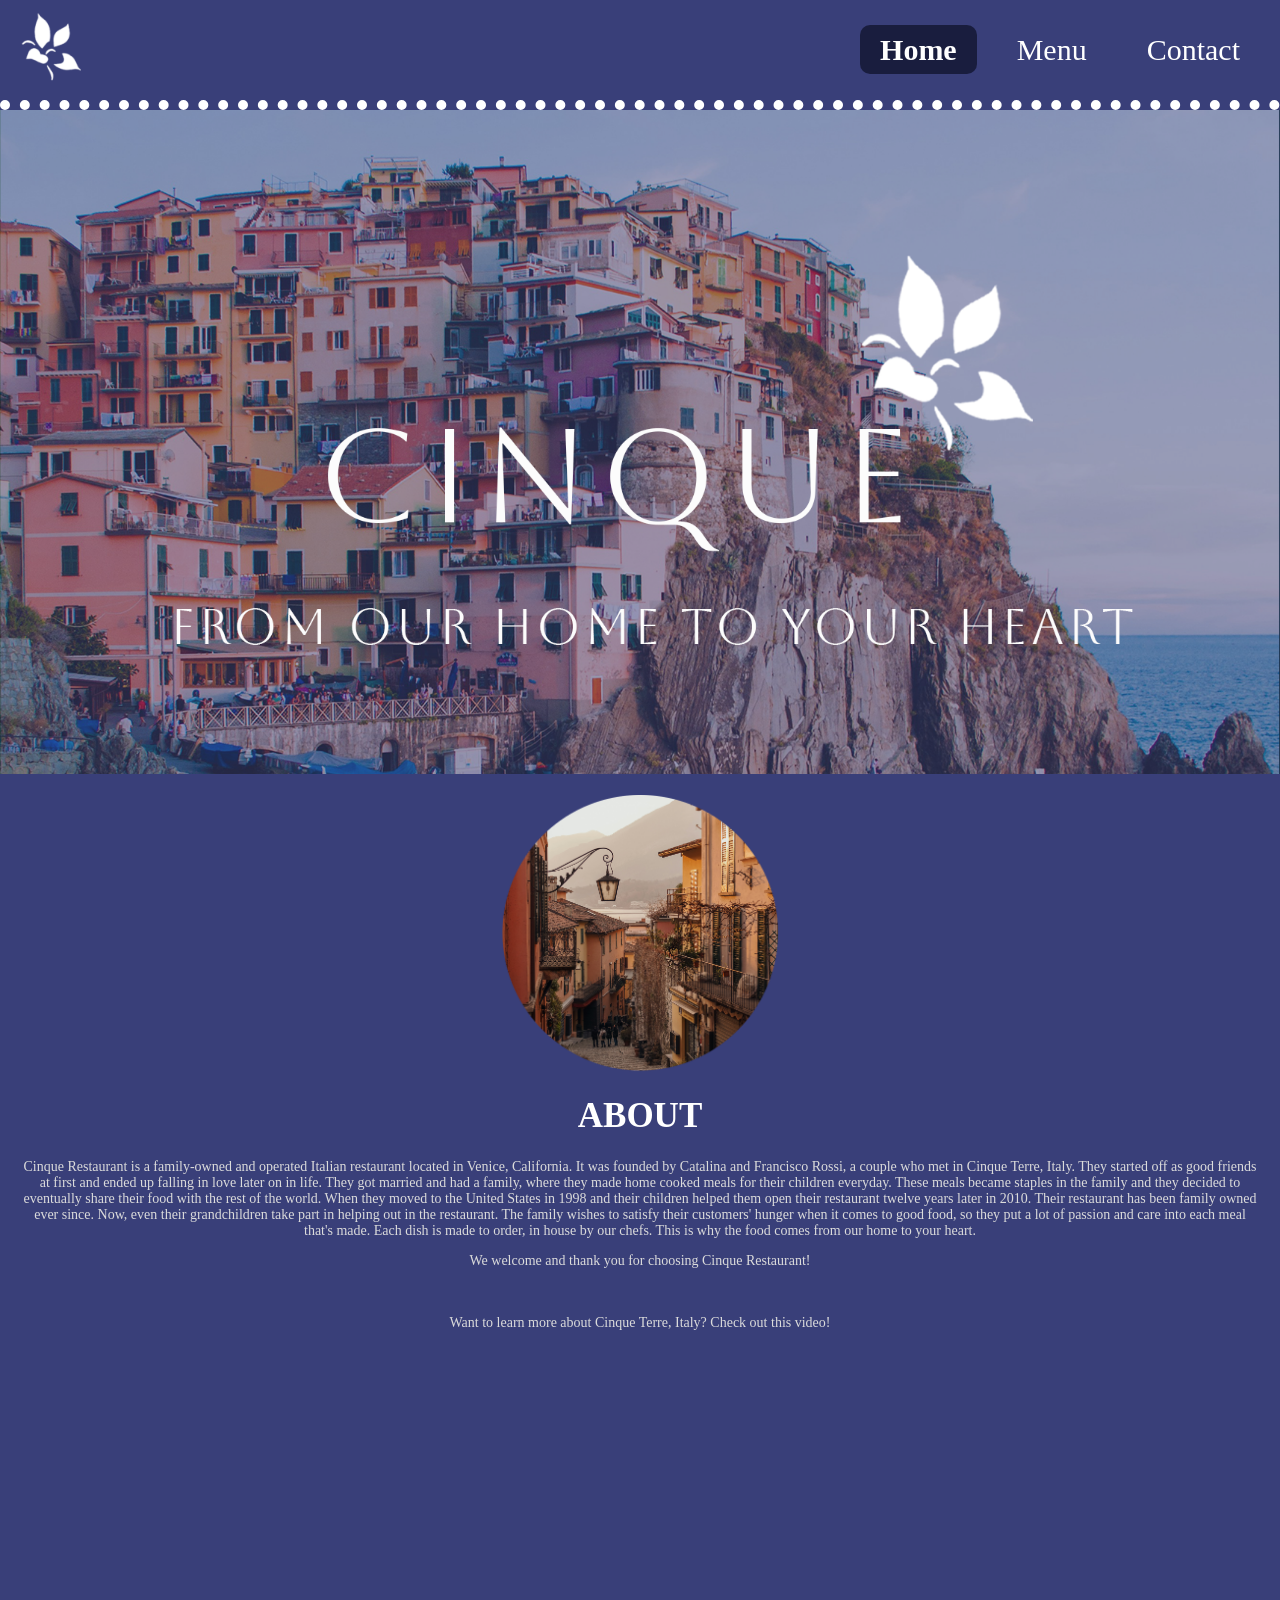
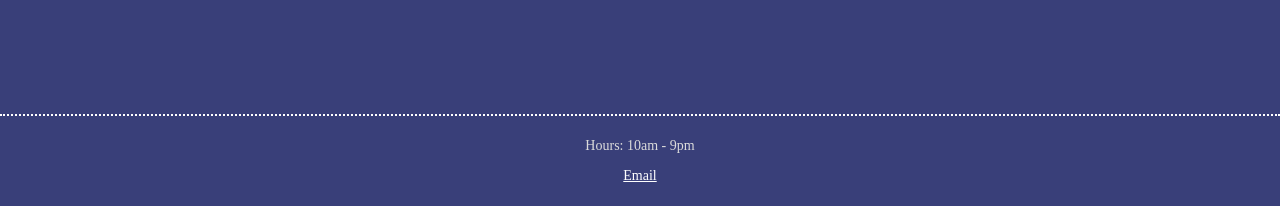
<file: index.html>
<!DOCTYPE html>
<html lang="en">
<head>
    <meta charset="UTF-8">
    <meta name="viewport" content="width=device-width, initial-scale=1.0">
    <title>Index</title>
    <link rel="stylesheet" href="style.css">
</head>
<body>
    <header>
    <div class="navigation">
<div class="logo">
     <img src="logo.png" height="100" width="100" alt="Cinque Logo"> </div>
<nav>
    <ul class="nav-list">
        <li><a href="index.html" class="active">Home</a></li>
        <li><a href="menu.html">Menu</a></li>
        <li><a href="contact.html">Contact</a></li>
    </ul>
</nav>
</div>
</header>
<main>
    <img src="heroimage2.png" alt="Hero Image for Restaurant">  
 <br>
 <div class="image-container1">
    <img src="town.png" height="288.5px" width="284.5px" alt="Italian Town">
    </div>
    <h1> ABOUT </h1>
<p>Cinque Restaurant is a family-owned and operated Italian restaurant located in Venice, California. It was founded by Catalina and Francisco Rossi, a couple who met in Cinque Terre, Italy. They started off as good friends at first and ended up falling in love later on in life. They got married and had a family, where they made home cooked meals for their children everyday. These meals became staples in the family and they decided to eventually share their food with the rest of the world. When they moved to the United States in 1998 and their children helped them open their restaurant twelve years later in 2010. Their restaurant has been family owned ever since. Now, even their grandchildren take part in helping out in the restaurant. The family wishes to satisfy their customers' hunger when it comes to good food, so they put a lot of passion and care into each meal that's made. Each dish is made to order, in house by our chefs. This is why the food comes from our home to your heart. </p>
   <p> We welcome and thank you for choosing Cinque Restaurant!</p>
<br>
<p> Want to learn more about Cinque Terre, Italy? Check out this video! </p>
<br>
<iframe width="560" height="315" src="https://www.youtube.com/embed/WP316ABiTt0?si=PbpfcLDxOePG7zho" title="YouTube video player" frameborder="0" allow="accelerometer; autoplay; clipboard-write; encrypted-media; gyroscope; picture-in-picture; web-share" referrerpolicy="strict-origin-when-cross-origin" allowfullscreen></iframe>
 <br>
 <br>
  <script src="script.js"></script>
 </main>
<div class="footer">
 <footer>
    <div class="footer-list">
 <p> Hours: 10am - 9pm </p>
  <p> <a href="mailto:cinquerest@gmail.com" style="color: white;">Email</a> </p>
 </footer>
 </div>
</body>
</file>
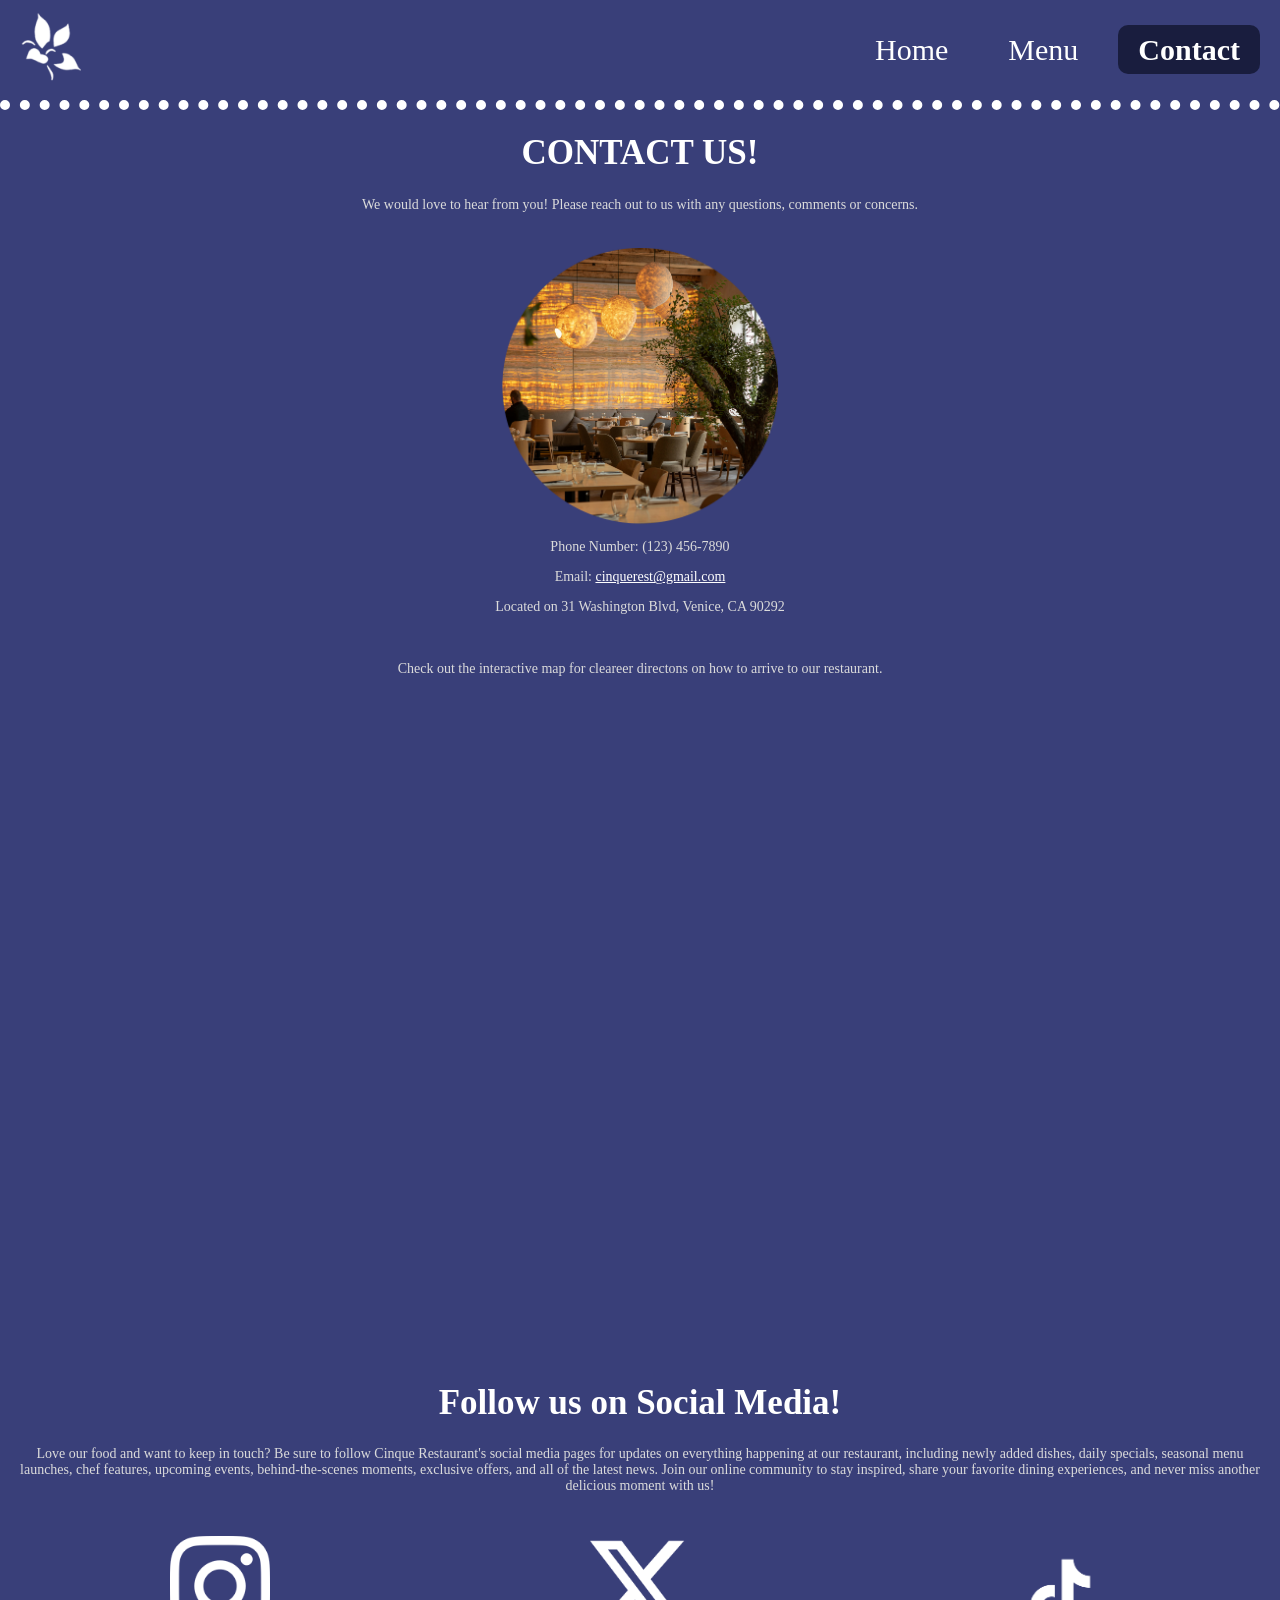
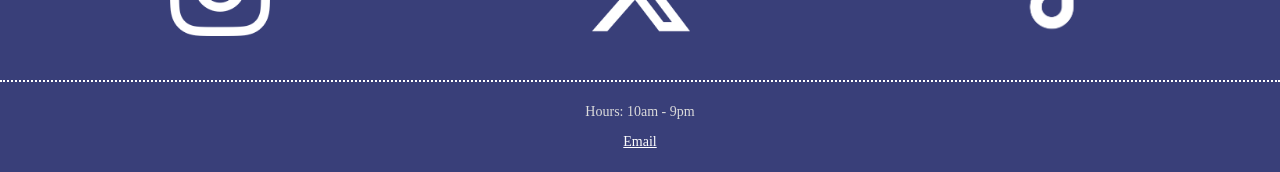
<file: contact.html>
<!DOCTYPE html>
<html lang="en">
<head>
    <meta charset="UTF-8">
    <meta name="viewport" content="width=device-width, initial-scale=1.0">
    <title>Contact</title>
    <link rel="stylesheet" href="style.css">
</head>
<body>
    <header>
    <div class="navigation">
        
<div class="logo">
     <img src="logo.png" height="100" width="100" alt="Cinque Logo"> </div>
<nav>
    <ul class="nav-list">
        <li><a href="index.html">Home</a></li>
        <li><a href="menu.html">Menu</a></li>
        <li><a href="contact.html" class="active">Contact</a></li>
    </ul>
</nav>
</div>
</header>
<main>
<h1> CONTACT US! </h1>
<p> We would love to hear from you! Please reach out to us with any questions, comments or concerns. </p>
<br>
 <div class="image-container1">
    <img src="rest.png" height="288.5px" width="284.5px" alt="Restaurant interior">
    </div>
<p> Phone Number: (123) 456-7890</p>
<p> Email: <a href="mailto:cinquerest@gmail.com" style="color: white;">cinquerest@gmail.com</a></p>
<P> Located on 31 Washington Blvd, Venice, CA 90292 </P>
<br>
<p> Check out the interactive map for cleareer directons on how to arrive to our restaurant. 
    <br>
</p>
<iframe src="https://www.google.com/maps/embed?pb=!1m18!1m12!1m3!1d3308.504609649748!2d-118.46857772497964!3d33.979570321565376!2m3!1f0!2f0!3f0!3m2!1i1024!2i768!4f13.1!3m3!1m2!1s0x80c2baa2fd677859%3A0xf7fa349147aac8b7!2s31%20Washington%20Blvd%2C%20Venice%2C%20CA%2090292!5e0!3m2!1sen!2sus!4v1793677083003!5m2!1sen!2sus" width="600" height="450" style="border:0;" allowfullscreen="" loading="lazy" referrerpolicy="strict-origin-when-cross-origin"></iframe>
<iframe
    src="https://google.com"
    width="100%"
    height="200"
    style="border:0;"
    allowfullscreen=""
    loading="lazy"
    referrerpolicy="no-referrer-when-downgrade">
</iframe>
<br>
<h1> Follow us on Social Media!</h1>
<p> Love our food and want to keep in touch? Be sure to follow Cinque Restaurant's social media pages for updates on everything happening at our restaurant, including newly added dishes, daily specials, seasonal menu launches, chef features, upcoming events, behind-the-scenes moments, exclusive offers, and all of the latest news. Join our online community to stay inspired, share your favorite dining experiences, and never miss another delicious moment with us! </p>
<Br>
<div class="social-container">
<a href="https://www.instagram.com"> <img src="insta.png" height="50" width="100" alt="instagram logo"> </a>
 <a href="https://x.com"> <img src="x.png" height="50" width="100" alt="x logo"> </a>
 <a href="https://tiktok.com"> <img src="tiktok.png" height="50" width="100" alt="tiktok logo"> </a> 
    
 </div>
  <br>
 <script src="script.js"></script>
</main>
<div class="footer">
 <footer>
    <div class="footer-list">
 <p> Hours: 10am - 9pm </p>
  <p> <a href="mailto:cinquerest@gmail.com" style="color: white;">Email</a> </p>
 </footer>
 </div>
</body>
</file>
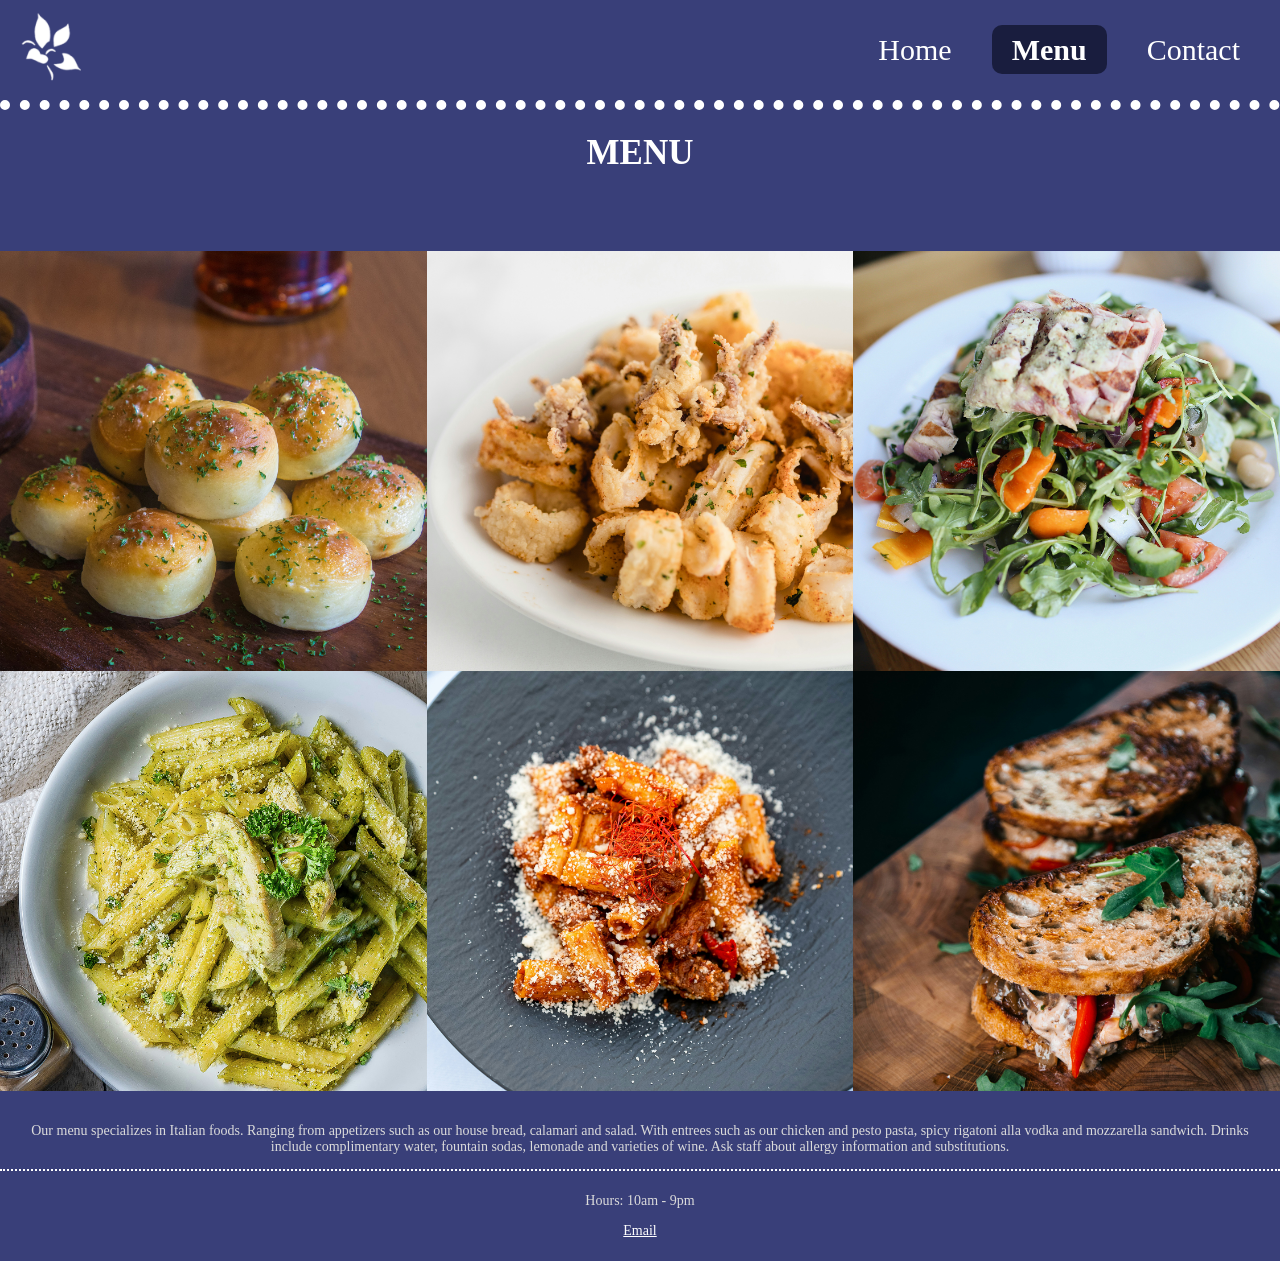
<file: menu.html>
<!DOCTYPE html>
<html lang="en">
<head>
    <meta charset="UTF-8">
    <meta name="viewport" content="width=device-width, initial-scale=1.0">
    <title>Menu</title>
    <link rel="stylesheet" href="style.css">
</head>
   
<body>
    <header>
    <div class="navigation">
        
<div class="logo">
     <img src="logo.png" height="100" width="100" alt="Cinque Logo"> </div>
<nav>
      <ul class="nav-list">
        <li><a href="index.html">Home</a></li>
        <li><a href="menu.html" class= "active" >Menu</a></li>
        <li><a href="contact.html">Contact</a></li>
</nav>
</div>
</header>
<h1> MENU </h1>
<br>
<br>
<br>
<main>


<div class="price-container">
  <div> <img src="gbprice.png" height="400" width="500" alt="Garlic Bread Price"> </div>
  <div> <img src="calamariprice.png" height="400" width="500" alt="Calamari Price"> </div>
  <div> <img src="saladprice.png" height="400" width="500" alt="Salad Price"> </div>
  <div> <img src="pestoprice.png" height="400" width="500" alt="Pesto Price"> </div>
  <div> <img src="rigatoniprice.png" height="400" width="500" alt="Rigatomi Price"> </div>
  <div> <img src="sandwhichprice.png" height="400" width="500" alt="Sancwhich Price"> </div>
    </ul>
    </div>
    <div class="menu-container">
  <div> <img src="bread.png" height="400" width="500" alt="Garlic Bread"> </div>
  <div> <img src="calamari.png" height="400" width="500" alt="Calamari"> </div>
  <div> <img src="salad.png" height="400" width="500" alt="Italian Salad"> </div>
  <div> <img src="pesto.png" height="400" width="500" alt="Chicken Pesto Pasta"> </div>
  <div> <img src="rigatoni.png" height="400" width="500" alt="Rigatoni Pasta"> </div>
  <div> <img src="sandwhich.png" height="400" width="500" alt="Mozzarella and Tomato Sandwhich"> </div>
    </ul>
  </div>
<br>
<p> Our menu specializes in Italian foods. Ranging from appetizers such as our house bread, calamari and salad. With entrees such as our chicken and pesto pasta, spicy rigatoni alla vodka and mozzarella sandwich.
Drinks include complimentary water, fountain sodas, lemonade and varieties of wine. 
Ask staff about allergy information and substitutions. </p>
</main>
<div class="footer">
 <footer>
    <div class="footer-list">
 <p> Hours: 10am - 9pm </p>
  <p> <a href="mailto:cinquerest@gmail.com" style="color: white;">Email</a> </p>
 </footer>
 </div>
  <script src="script.js"></script>
</body>
</file>
<file: style.css>
body { background-color: rgb(57, 63, 121); }
body, html {
    height: 100%;
    margin: 0;
    padding: 0;
}
header {
   border-bottom: 10px dotted white;
}
.navigation {
    display: flex;
    justify-content: center;
    align-items: center;
    list-style: none;
    margin: 0;
    padding: 0;
    gap: 50px;
}  
.nav-list a {
    text-decoration: none;
    color: white;
    padding: 8px 20px;
    margin-right: 20px;
}
.nav-list a:hover {
    background-color: rgba(9, 11, 31, 0.642);
    color: white;
    border-radius: max(10px);
}
.nav-list a:active {
background-color: rgba( 9, 11, 31, 0.642);
color: white;
border-radius: max(10px);
font-weight: bold;
}
nav a.active {
 background-color: rgba( 9, 11, 31, 0.642);
color: white;
border-radius: max(10px);
font-weight: bold;
}

 nav ul { 
list-style-type: none; 
margin: 0;
padding: 0;
display: flex;
list-style: none;
font-family: verdana;
font-size: 30px;
}

img { src: url("heroimage.png");
    max-width: 100%;
    height: auto;
    display: block; }

img { src: url("oldcouple.png");
    max-width: 100%;
    height: auto;
    display: block;
    margin-left: auto;
    margin-right: auto;}

.logo { 
display: flex;
margin-right: auto;
justify-content: space-between;

}
.image-container1 { 
    display: flex;
    justify-content: center;
    align-items: center;

}
    h1
    { color:white;
    font-family: Verdana;
    font-size: 35px;
    text-align: center; }

    h2 { color:white;
    font-family: Verdana bold;
    font-size: 30px;
    text-align: center;
    }
    p { color: #DBDBDB;
    font-family: Verdana;
    font-size: 14px;
    text-align: center;
margin-left: 20px;
margin-right: 20px;}

.menu-container {
    display: grid;
   grid-template-columns: 1fr 1fr 1fr;
    gap: 0px;
    margin: 0;
    padding: 0;
    width: 100%;
}

.price-container {
    display: none;
   grid-template-columns: 1fr 1fr 1fr;
    gap: 0px;
    margin: 0;
    padding: 0;
    width: 100%;

}
.social-container {
    display: grid;
    grid-template-columns: 1fr 1fr 1fr;
    gap: 0px;
    padding: 10px;
}

iframe { 
    display: block;
    margin-left: auto;
    margin-right: auto;
    padding: 0px;
}
.footer { color: white;
    font-family: Verdana;
    font-size: 12px;
    text-align: center;
    align-items: bottom;
    margin-top: auto;
    list-style: none;
    border-top: 2px dotted white;
    }
    .footer-list  {
    text-decoration: none;
    color: white;
    padding: 8px 12px;
    align-items: bottom;
}
</file>
